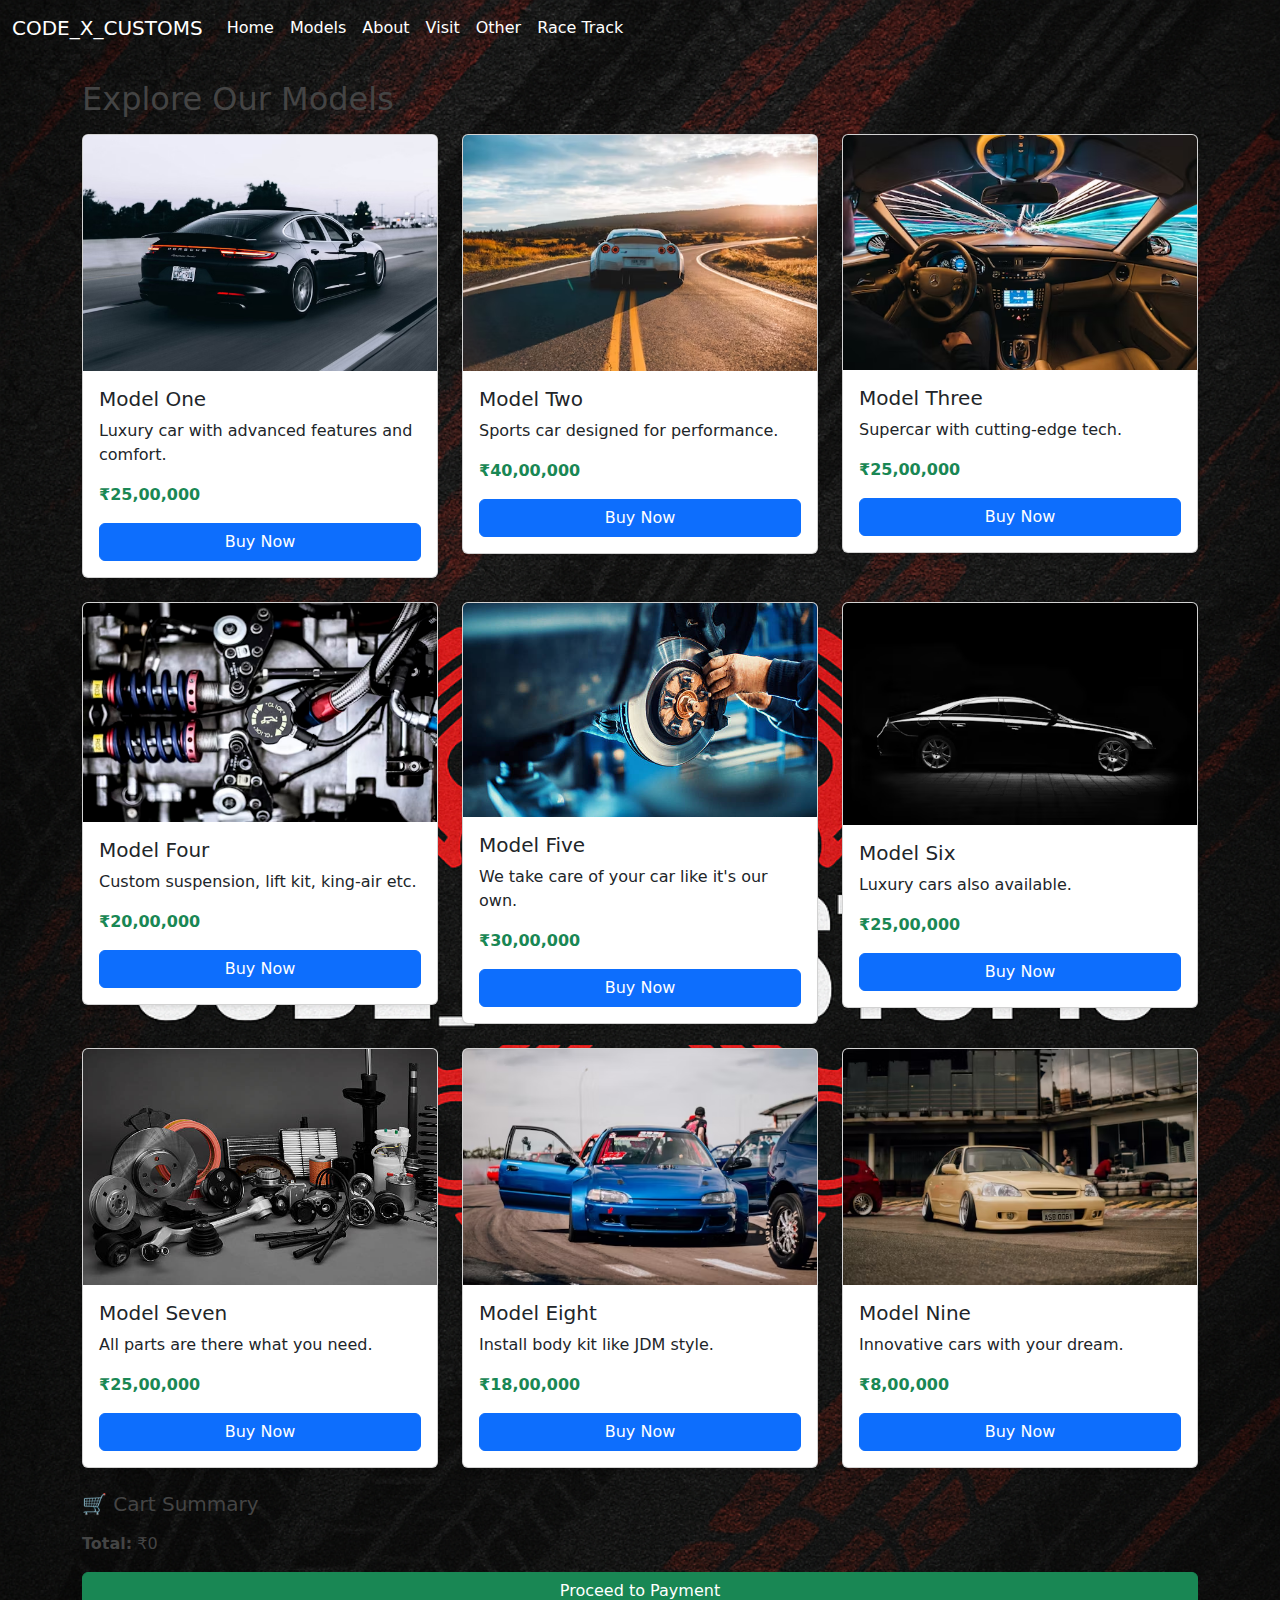
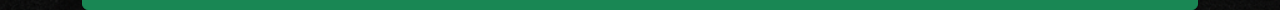
<file: models.html>
<!doctype html>
<html lang="en">
  <head>
    <meta charset="utf-8" />
    <meta name="viewport" content="width=device-width, initial-scale=1" />
    <title>Models - CODE_X_CUSTOMS</title>
    <link href="https://cdn.jsdelivr.net/npm/bootstrap@5.3.6/dist/css/bootstrap.min.css" rel="stylesheet" />
    <link rel="stylesheet" href="style.css">
    
  <body>

    <nav class="navbar navbar-expand-lg bg-dark navbar-dark">
      <div class="container-fluid">
        <a class="navbar-brand" href="#">CODE_X_CUSTOMS</a>
        <button class="navbar-toggler" data-bs-toggle="collapse" data-bs-target="#navbarNav">
          <span class="navbar-toggler-icon"></span>
        </button>
        <div class="collapse navbar-collapse" id="navbarNav">
          <ul class="navbar-nav me-auto">
            <li class="nav-item"><a class="nav-link" href="index.html">Home</a></li>
            <li class="nav-item"><a class="nav-link active" href="models.html">Models</a></li>
            <li class="nav-item"><a class="nav-link" href="about.html">About</a></li>
            <li class="nav-item"><a class="nav-link" href="visit.html">Visit</a></li>
            <li class="nav-item"><a class="nav-link" href="other.html">Other</a></li>
            <li class="nav-item"><a class="nav-link" href="race.html">Race Track</a></li>
          </ul>
        </div>
      </div>
    </nav>

   
    <main class="container mt-4">
      <h2 class="mb-3">Explore Our Models</h2>
      <div class="row row-cols-1 row-cols-md-3 g-4">

      
        <div class="col">
          <div class="card shadow-sm">
            <img src="car.avif" class="card-img-top" alt="Model One">
            <div class="card-body">
              <h5 class="card-title">Model One</h5>
              <p>Luxury car with advanced features and comfort.</p>
              <p class="text-success fw-bold">₹25,00,000</p>
              <button class="btn btn-primary w-100 buy-now" data-name="Model One" data-price="4500000">Buy Now</button>
            </div>
          </div>
        </div>

        <div class="col">
          <div class="card shadow-sm">
            <img src="car2.avif" class="card-img-top" alt="Model Two">
            <div class="card-body">
              <h5 class="card-title">Model Two</h5>
              <p>Sports car designed for performance.</p>
              <p class="text-success fw-bold">₹40,00,000</p>
              <button class="btn btn-primary w-100 buy-now" data-name="Model Two" data-price="6000000">Buy Now</button>
            </div>
          </div>
        </div>

      
        <div class="col">
          <div class="card shadow-sm">
            <img src="car3.avif" class="card-img-top" alt="Model Three">
            <div class="card-body">
              <h5 class="card-title">Model Three</h5>
              <p>Supercar with cutting-edge tech.</p>
              <p class="text-success fw-bold">₹25,00,000</p>
              <button class="btn btn-primary w-100 buy-now" data-name="Model Three" data-price="12500000">Buy Now</button>
            </div>
          </div>
        </div>

       
        <div class="col">
          <div class="card shadow-sm">
            <img src="car4.avif" class="card-img-top" alt="Model Four">
            <div class="card-body">
              <h5 class="card-title">Model Four</h5>
              <p>Custom suspension, lift kit, king-air etc.</p>
              <p class="text-success fw-bold">₹20,00,000</p>
              <button class="btn btn-primary w-100 buy-now" data-name="Model Four" data-price="2000000">Buy Now</button>
            </div>
          </div>
        </div>

      
        <div class="col">
          <div class="card shadow-sm">
            <img src="car12.jpg" class="card-img-top" alt="Model Five">
            <div class="card-body">
              <h5 class="card-title">Model Five</h5>
              <p>We take care of your car like it's our own.</p>
              <p class="text-success fw-bold">₹30,00,000</p>
              <button class="btn btn-primary w-100 buy-now" data-name="Model Five" data-price="3000000">Buy Now</button>
            </div>
          </div>
        </div>

      
        <div class="col">
          <div class="card shadow-sm">
            <img src="photo-1485291571150-772bcfc10da5.avif" class="card-img-top" alt="Model Six">
            <div class="card-body">
              <h5 class="card-title">Model Six</h5>
              <p>Luxury cars also available.</p>
              <p class="text-success fw-bold">₹25,00,000</p>
              <button class="btn btn-primary w-100 buy-now" data-name="Model Six" data-price="7500000">Buy Now</button>
            </div>
          </div>
        </div>

        
        <div class="col">
          <div class="card shadow-sm">
            <img src="car11" class="card-img-top" alt="Model Seven">
            <div class="card-body">
              <h5 class="card-title">Model Seven</h5>
              <p>All parts are there what you need.</p>
              <p class="text-success fw-bold">₹25,00,000</p>
              <button class="btn btn-primary w-100 buy-now" data-name="Model Seven" data-price="2500000">Buy Now</button>
            </div>
          </div>
        </div>

       
        <div class="col">
          <div class="card shadow-sm">
            <img src="car12.avif" class="card-img-top" alt="Model Eight">
            <div class="card-body">
              <h5 class="card-title">Model Eight</h5>
              <p>Install body kit like JDM style.</p>
              <p class="text-success fw-bold">₹18,00,000</p>
              <button class="btn btn-primary w-100 buy-now" data-name="Model Eight" data-price="1800000">Buy Now</button>
            </div>
          </div>
        </div>

        
        <div class="col">
          <div class="card shadow-sm">
            <img src="car13.avif" class="card-img-top" alt="Model Nine">
            <div class="card-body">
              <h5 class="card-title">Model Nine</h5>
              <p>Innovative cars with your dream.</p>
              <p class="text-success fw-bold">₹8,00,000</p>
              <button class="btn btn-primary w-100 buy-now" data-name="Model Nine" data-price="8000000">Buy Now</button>
            </div>
          </div>
        </div>

      </div>
    </main>

   
    <div class="container cart-summary mt-4">
      <h5>🛒 Cart Summary</h5>
      <ul id="cart-items" class="list-group mb-2"></ul>
      <p><strong>Total:</strong> ₹<span id="cart-total">0</span></p>
      <a href="https://wa.me/917976198697?text=I want to order from CODE_X_CUSTOMS" target="_blank" class="btn btn-success w-100">Proceed to Payment</a>
      

    </div>

    
    <script src="https://cdn.jsdelivr.net/npm/bootstrap@5.3.6/dist/js/bootstrap.bundle.min.js"></script>
    <script>
      const cartItemsEl = document.getElementById("cart-items");
      const cartTotalEl = document.getElementById("cart-total");
      let total = 0;

      document.querySelectorAll(".buy-now").forEach(btn => {
        btn.addEventListener("click", () => {
          const name = btn.dataset.name;
          const price = parseInt(btn.dataset.price);
          const listItem = document.createElement("li");
          listItem.className = "list-group-item d-flex justify-content-between align-items-center";
          listItem.innerHTML = `<span>${name}</span><span>₹${price.toLocaleString()}</span>`;
          cartItemsEl.appendChild(listItem);
          total += price;
          cartTotalEl.innerText = total.toLocaleString();
        });
      });
    </script>
  </body>
</html>
</file>
<file: style.css>
body{
       background-color: azure;
       background-image: url(507dbf58-f620-4fa7-bec3-797e83a5f5a0.png);
       background-size: cover;
       color:#444;
       
}



.navbar {
  background-color: transparent !important;
}

.navbar .nav-link,
.navbar .navbar-brand {
  color: white !important;
}

.navbar .nav-link:hover,
.navbar .navbar-brand:hover {
  color: #198751 !important; 
}

.navbar .dropdown-menu {
  background-color: rgba(0, 0, 0, 0.8);
}

.dropdown-item {
  color: white;
}

.dropdown-item:hover {
  background-color: #444;
  color: #ffcc00;
}

.navbar {
  background-color: none !important;
}

.navbar .nav-link,
.navbar .navbar-brand {
  color: #fff !important;
}
</file>
